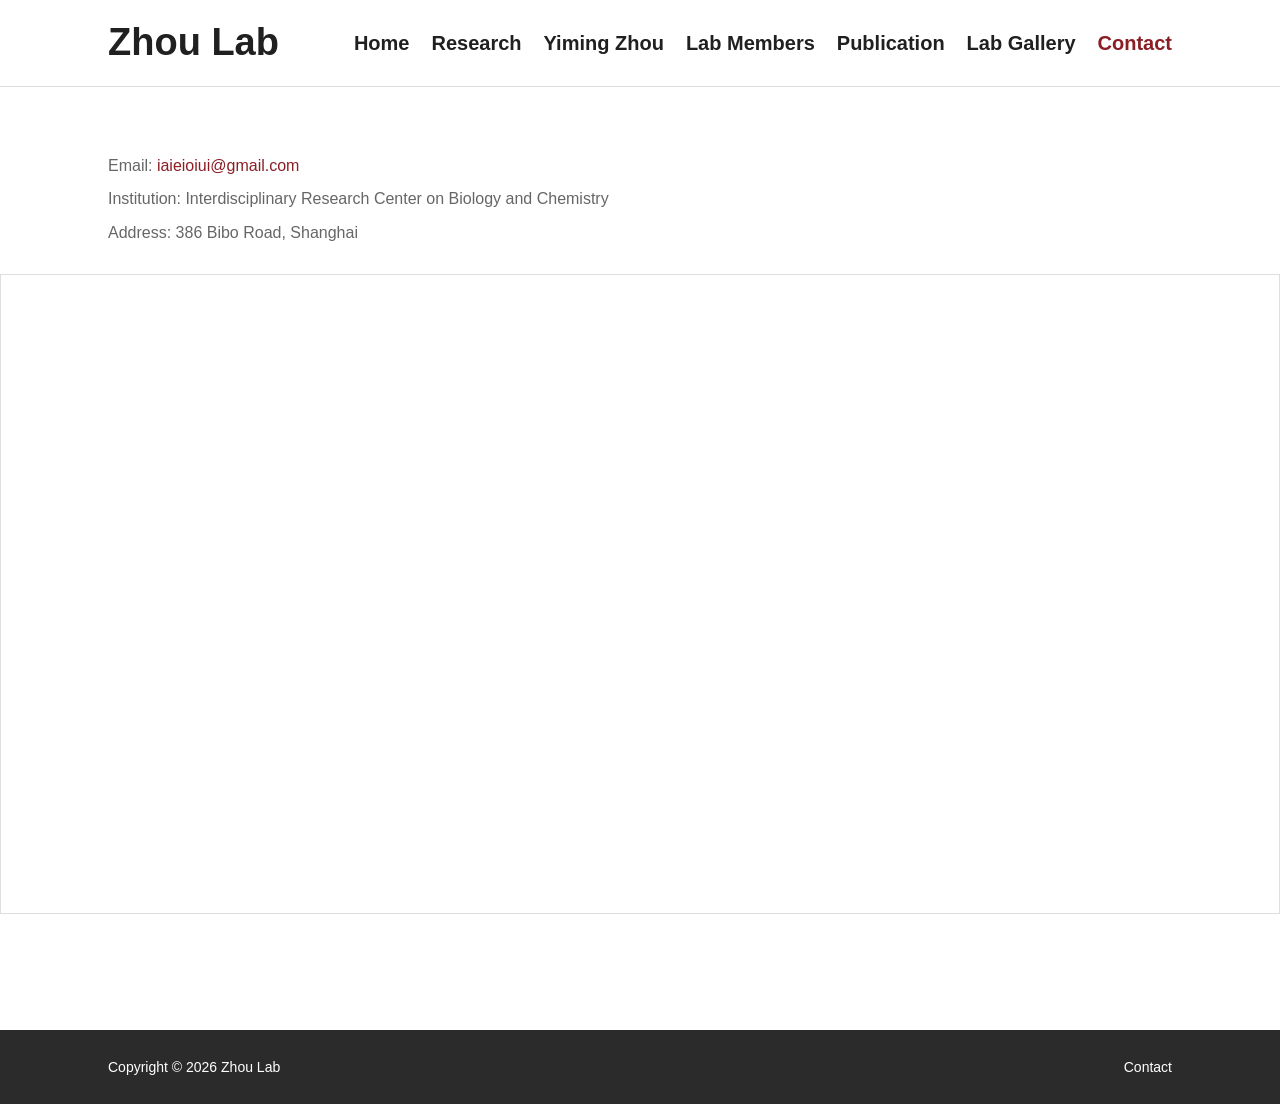
<file: contact.html>
<!DOCTYPE html>
<html lang="en">
<head>
  <meta charset="UTF-8">
  <title>Contact | Zhou Lab</title>
  <meta name="viewport" content="width=device-width, initial-scale=1.0">
  <link rel="stylesheet" href="styles.css">
</head>

<body>

<header class="site-header">
  <div class="topbar">
    <a class="brand" href="index.html">Zhou Lab</a>

    <nav aria-label="Main navigation">
      <a href="index.html">Home</a>
      <a href="research.html">Research</a>
      <a href="yiming-zhou.html">Yiming Zhou</a>
      <a href="members.html">Lab Members</a>
      <a href="publications.html">Publication</a>
      <a href="lab-gallery.html">Lab Gallery</a>
      <a class="active" href="contact.html">Contact</a>
    </nav>
  </div>
</header>

<main>
  <section>
    <div class="contact-list">
      <div>Email: <a href="mailto:iaieioiui@gmail.com">iaieioiui@gmail.com</a></div>
      <div>Institution: Interdisciplinary Research Center on Biology and Chemistry</div>
      <div>Address: 386 Bibo Road, Shanghai</div>
    </div>

    <div class="map-frame">
      <iframe
        title="AMap to Interdisciplinary Research Center on Biology and Chemistry"
        src="https://uri.amap.com/search?keyword=%E4%B8%8A%E6%B5%B7%E5%B8%82%E7%A2%A7%E6%B3%A2%E8%B7%AF386%E5%8F%B7&city=shanghai&src=ZhouLab&coordinate=gaode&callnative=0"
        loading="lazy"
        referrerpolicy="no-referrer-when-downgrade">
      </iframe>
    </div>
  </section>
</main>

<footer class="site-footer">
  <div class="footer-inner">
    <div>Copyright &copy; 2026 Zhou Lab</div>
    <div><a href="contact.html">Contact</a></div>
  </div>
</footer>

</body>
</html>
</file>
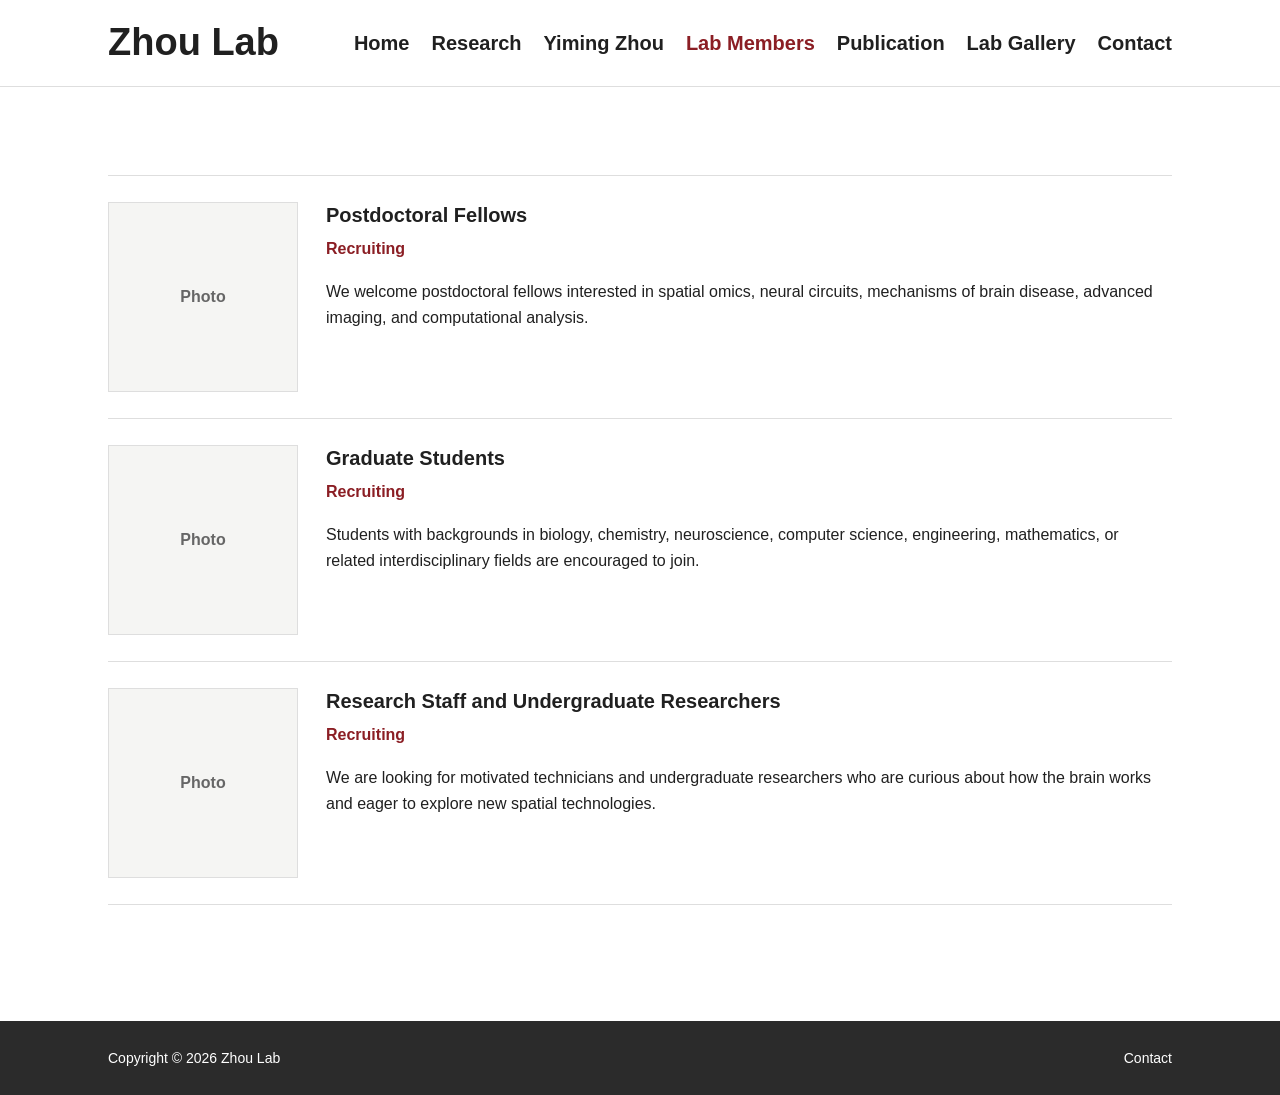
<file: members.html>
<!DOCTYPE html>
<html lang="en">
<head>
  <meta charset="UTF-8">
  <title>Lab Members | Zhou Lab</title>
  <meta name="viewport" content="width=device-width, initial-scale=1.0">
  <link rel="stylesheet" href="styles.css">
</head>
  
<body>

<header class="site-header">
  <div class="topbar">
    <a class="brand" href="index.html">Zhou Lab</a>

    <nav aria-label="Main navigation">
      <a href="index.html">Home</a>
      <a href="research.html">Research</a>
      <a href="yiming-zhou.html">Yiming Zhou</a>
      <a class="active" href="members.html">Lab Members</a>
      <a href="publications.html">Publication</a>
      <a href="lab-gallery.html">Lab Gallery</a>
      <a href="contact.html">Contact</a>
    </nav>
  </div>
</header>

<main>
  <section>
    <h2></h2>

    <div class="member-frame">
      <div class="member-photo-placeholder">Photo</div>
      <div class="member-info">
        <h3>Postdoctoral Fellows</h3>
        <p class="role">Recruiting</p>
        <p>
          We welcome postdoctoral fellows interested in spatial omics, neural circuits,
          mechanisms of brain disease, advanced imaging, and computational analysis.
        </p>
      </div>
    </div>

    <div class="member-frame">
      <div class="member-photo-placeholder">Photo</div>
      <div class="member-info">
        <h3>Graduate Students</h3>
        <p class="role">Recruiting</p>
        <p>
          Students with backgrounds in biology, chemistry, neuroscience, computer science,
          engineering, mathematics, or related interdisciplinary fields are encouraged to join.
        </p>
      </div>
    </div>

    <div class="member-frame">
      <div class="member-photo-placeholder">Photo</div>
      <div class="member-info">
        <h3>Research Staff and Undergraduate Researchers</h3>
        <p class="role">Recruiting</p>
        <p>
          We are looking for motivated technicians and undergraduate researchers who are curious
          about how the brain works and eager to explore new spatial technologies.
        </p>
      </div>
    </div>
  </section>
</main>

<footer class="site-footer">
  <div class="footer-inner">
    <div>Copyright &copy; 2026 Zhou Lab</div>
    <div><a href="contact.html">Contact</a></div>
  </div>
</footer>

</body>
</html>
</file>
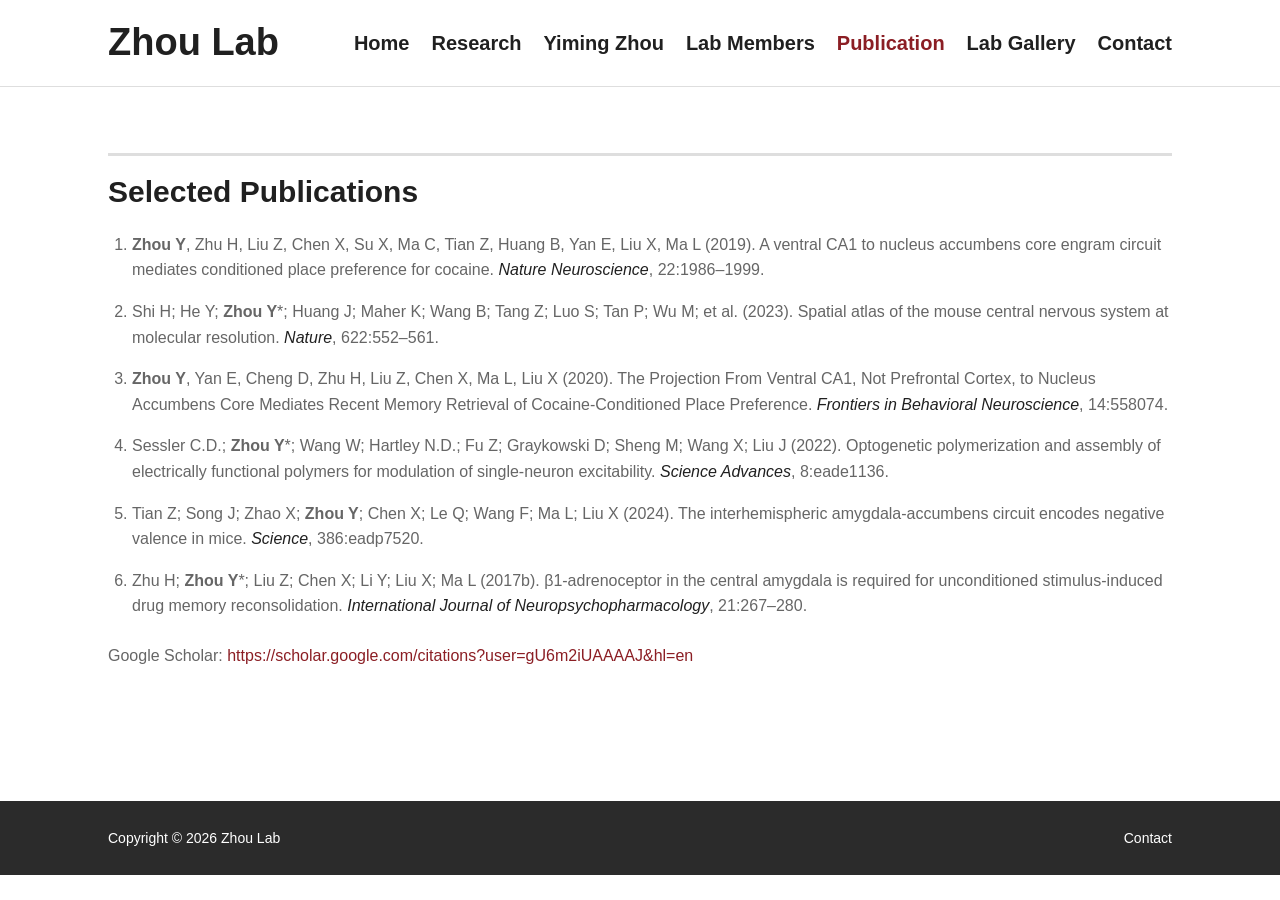
<file: publications.html>
<!DOCTYPE html>
<html lang="en">
<head>
  <meta charset="UTF-8">
  <title>Publication | Zhou Lab</title>
  <meta name="viewport" content="width=device-width, initial-scale=1.0">
  <link rel="stylesheet" href="styles.css">
</head>

<body>

<header class="site-header">
  <div class="topbar">
    <a class="brand" href="index.html">Zhou Lab</a>

    <nav aria-label="Main navigation">
      <a href="index.html">Home</a>
      <a href="research.html">Research</a>
      <a href="yiming-zhou.html">Yiming Zhou</a>
      <a href="members.html">Lab Members</a>
      <a class="active" href="publications.html">Publication</a>
      <a href="lab-gallery.html">Lab Gallery</a>
      <a href="contact.html">Contact</a>
    </nav>
  </div>
</header>

<main>
  <section>
    <div class="simple-item">
      <h2>Selected Publications</h2>
      <ol class="publication-list">
        <li>
          <strong>Zhou Y</strong>, Zhu H, Liu Z, Chen X, Su X, Ma C, Tian Z, Huang B, Yan E, Liu X, Ma L (2019).
          A ventral CA1 to nucleus accumbens core engram circuit mediates conditioned place preference for cocaine.
          <em>Nature Neuroscience</em>, 22:1986&ndash;1999.
        </li>
        <li>
          Shi H; He Y; <strong>Zhou Y</strong>*; Huang J; Maher K; Wang B; Tang Z; Luo S; Tan P; Wu M; et al. (2023).
          Spatial atlas of the mouse central nervous system at molecular resolution.
          <em>Nature</em>, 622:552&ndash;561.
        </li>
        <li>
          <strong>Zhou Y</strong>, Yan E, Cheng D, Zhu H, Liu Z, Chen X, Ma L, Liu X (2020).
          The Projection From Ventral CA1, Not Prefrontal Cortex, to Nucleus Accumbens Core Mediates Recent Memory Retrieval of Cocaine-Conditioned Place Preference.
          <em>Frontiers in Behavioral Neuroscience</em>, 14:558074.
        </li>
        <li>
          Sessler C.D.; <strong>Zhou Y</strong>*; Wang W; Hartley N.D.; Fu Z; Graykowski D; Sheng M; Wang X; Liu J (2022).
          Optogenetic polymerization and assembly of electrically functional polymers for modulation of single-neuron excitability.
          <em>Science Advances</em>, 8:eade1136.
        </li>
        <li>
          Tian Z; Song J; Zhao X; <strong>Zhou Y</strong>; Chen X; Le Q; Wang F; Ma L; Liu X (2024).
          The interhemispheric amygdala-accumbens circuit encodes negative valence in mice.
          <em>Science</em>, 386:eadp7520.
        </li>
        <li>
          Zhu H; <strong>Zhou Y</strong>*; Liu Z; Chen X; Li Y; Liu X; Ma L (2017b).
          &beta;1-adrenoceptor in the central amygdala is required for unconditioned stimulus-induced drug memory reconsolidation.
          <em>International Journal of Neuropsychopharmacology</em>, 21:267&ndash;280.
        </li>
      </ol>
      <p>
        Google Scholar:
        <a href="https://scholar.google.com/citations?user=gU6m2iUAAAAJ&amp;hl=en">https://scholar.google.com/citations?user=gU6m2iUAAAAJ&amp;hl=en</a>
      </p>
    </div>
  </section>
</main>

<footer class="site-footer">
  <div class="footer-inner">
    <div>Copyright &copy; 2026 Zhou Lab</div>
    <div><a href="contact.html">Contact</a></div>
  </div>
</footer>

</body>
</html>
</file>
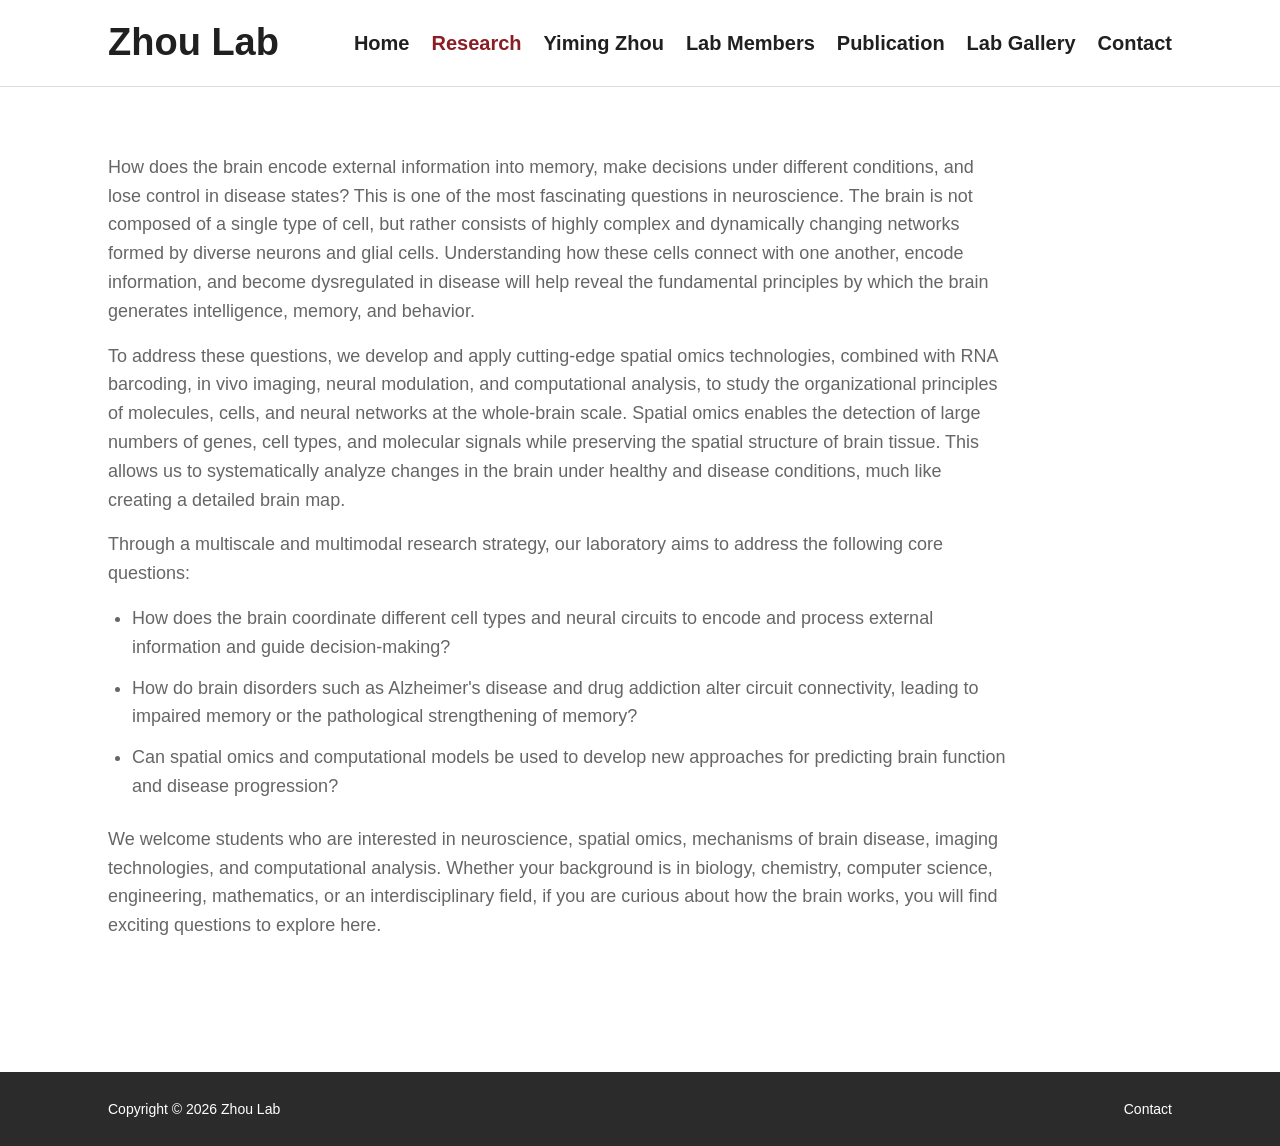
<file: research.html>
<!DOCTYPE html>
<html lang="en">
<head>
  <meta charset="UTF-8">
  <title>Research | Zhou Lab</title>
  <meta name="viewport" content="width=device-width, initial-scale=1.0">
  <link rel="stylesheet" href="styles.css">
</head>

<body>

<header class="site-header">
  <div class="topbar">
    <a class="brand" href="index.html">Zhou Lab</a>

    <nav aria-label="Main navigation">
      <a href="index.html">Home</a>
      <a class="active" href="research.html">Research</a>
      <a href="yiming-zhou.html">Yiming Zhou</a>
      <a href="members.html">Lab Members</a>
      <a href="publications.html">Publication</a>
      <a href="lab-gallery.html">Lab Gallery</a>
      <a href="contact.html">Contact</a>
    </nav>
  </div>
</header>

<main>
  <section class="essay">
    <p>
      How does the brain encode external information into memory, make decisions under different conditions,
      and lose control in disease states? This is one of the most fascinating questions in neuroscience.
      The brain is not composed of a single type of cell, but rather consists of highly complex and dynamically
      changing networks formed by diverse neurons and glial cells. Understanding how these cells connect with
      one another, encode information, and become dysregulated in disease will help reveal the fundamental
      principles by which the brain generates intelligence, memory, and behavior.
    </p>

    <p>
      To address these questions, we develop and apply cutting-edge spatial omics technologies, combined with
      RNA barcoding, in vivo imaging, neural modulation, and computational analysis, to study the organizational
      principles of molecules, cells, and neural networks at the whole-brain scale. Spatial omics enables the
      detection of large numbers of genes, cell types, and molecular signals while preserving the spatial structure
      of brain tissue. This allows us to systematically analyze changes in the brain under healthy and disease
      conditions, much like creating a detailed brain map.
    </p>

    <p>
      Through a multiscale and multimodal research strategy, our laboratory aims to address the following core
      questions:
    </p>

    <ul class="question-list">
      <li>
        How does the brain coordinate different cell types and neural circuits to encode and process external
        information and guide decision-making?
      </li>
      <li>
        How do brain disorders such as Alzheimer's disease and drug addiction alter circuit connectivity,
        leading to impaired memory or the pathological strengthening of memory?
      </li>
      <li>
        Can spatial omics and computational models be used to develop new approaches for predicting brain
        function and disease progression?
      </li>
    </ul>

    <p>
      We welcome students who are interested in neuroscience, spatial omics, mechanisms of brain disease, imaging
      technologies, and computational analysis. Whether your background is in biology, chemistry, computer science,
      engineering, mathematics, or an interdisciplinary field, if you are curious about how the brain works, you
      will find exciting questions to explore here.
    </p>
  </section>
</main>

<footer class="site-footer">
  <div class="footer-inner">
    <div>Copyright &copy; 2026 Zhou Lab</div>
    <div><a href="contact.html">Contact</a></div>
  </div>
</footer>

</body>
</html>
</file>
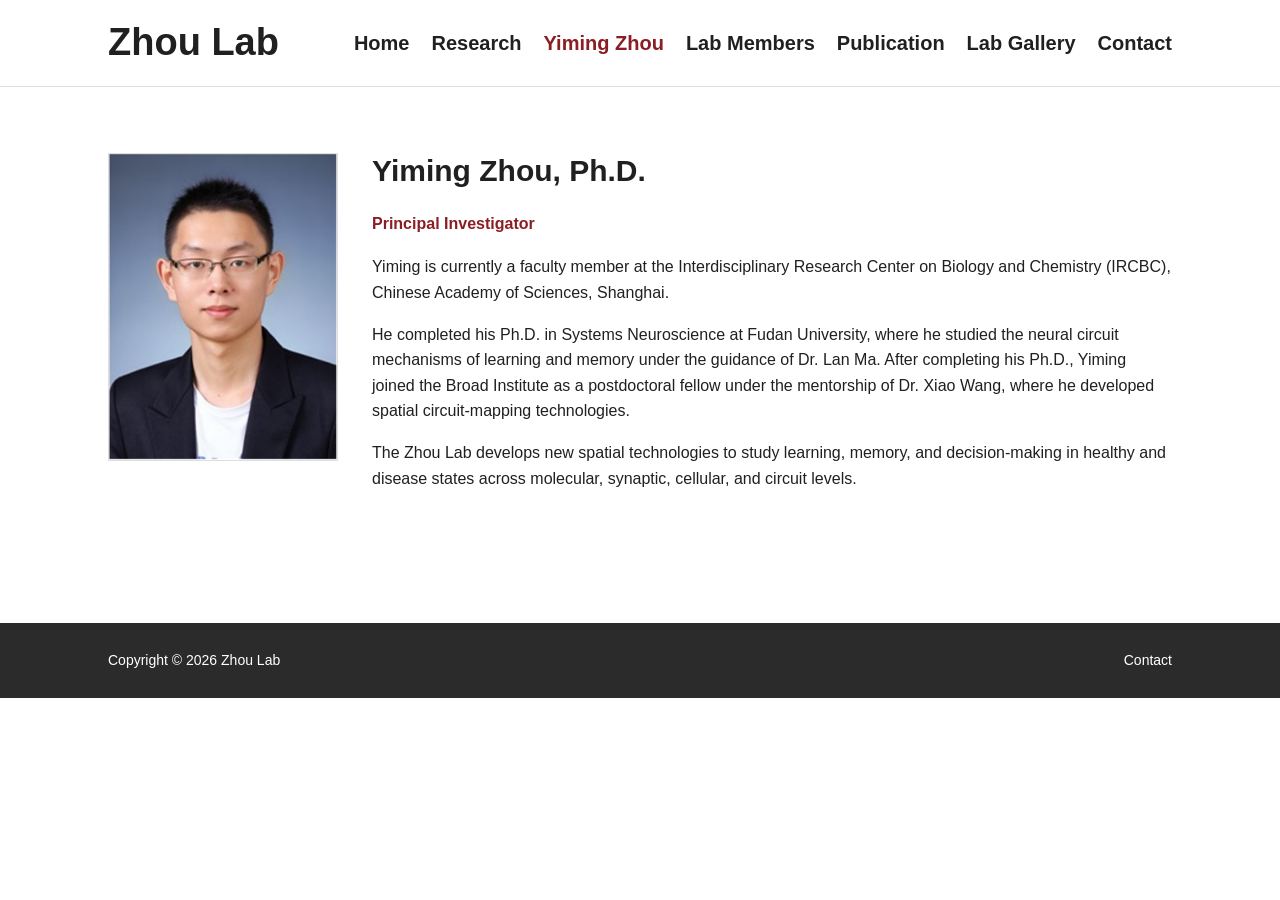
<file: yiming-zhou.html>
<!DOCTYPE html>
<html lang="en">
<head>
  <meta charset="UTF-8">
  <title>Yiming Zhou | Zhou Lab</title>
  <meta name="viewport" content="width=device-width, initial-scale=1.0">
  <link rel="stylesheet" href="styles.css">
</head>
  
<body>

<header class="site-header">
  <div class="topbar">
    <a class="brand" href="index.html">Zhou Lab</a>

    <nav aria-label="Main navigation">
      <a href="index.html">Home</a>
      <a href="research.html">Research</a>
      <a class="active" href="yiming-zhou.html">Yiming Zhou</a>
      <a href="members.html">Lab Members</a>
      <a href="publications.html">Publication</a>
      <a href="lab-gallery.html">Lab Gallery</a>
      <a href="contact.html">Contact</a>
    </nav>
  </div>
</header>

<main>
  <section>
    <div class="person">
      <img src="images/pi-photo.png" alt="Yiming Zhou" class="profile-photo">

      <div>
        <h2>Yiming Zhou, Ph.D.</h2>
        <p class="role">Principal Investigator</p>

        <p>
          Yiming is currently a faculty member at the Interdisciplinary Research Center on Biology and Chemistry (IRCBC),
          Chinese Academy of Sciences, Shanghai.
        </p>

        <p>
          He completed his Ph.D. in Systems Neuroscience at Fudan University, where he studied the neural circuit
          mechanisms of learning and memory under the guidance of Dr. Lan Ma. After completing his Ph.D., Yiming
          joined the Broad Institute as a postdoctoral fellow under the mentorship of Dr. Xiao Wang, where he developed
          spatial circuit-mapping technologies.
        </p>

        <p>
          The Zhou Lab develops new spatial technologies to study learning, memory, and decision-making in healthy
          and disease states across molecular, synaptic, cellular, and circuit levels.
        </p>
      </div>
    </div>
  </section>
</main>

<footer class="site-footer">
  <div class="footer-inner">
    <div>Copyright &copy; 2026 Zhou Lab</div>
    <div><a href="contact.html">Contact</a></div>
  </div>
</footer>

</body>
</html>
</file>
<file: styles.css>
:root {
  --ink: #202020;
  --muted: #666666;
  --line: #dedede;
  --paper: #ffffff;
  --soft: #f5f5f3;
  --accent: #8b1e24;
  --footer: #2b2b2b;
}

* {
  box-sizing: border-box;
}

body {
  margin: 0;
  font-family: Arial, Helvetica, sans-serif;
  line-height: 1.6;
  color: var(--ink);
  background: var(--paper);
}

a {
  color: var(--accent);
  text-decoration: none;
}

a:hover {
  text-decoration: underline;
}

.site-header {
  background: var(--paper);
  border-bottom: 1px solid var(--line);
}

.topbar {
  max-width: 1120px;
  margin: 0 auto;
  padding: 22px 28px;
  display: flex;
  align-items: center;
  justify-content: space-between;
  gap: 28px;
}

.brand {
  font-size: 38px;
  line-height: 1.1;
  font-weight: 700;
  color: var(--ink);
  white-space: nowrap;
}

nav {
  display: flex;
  align-items: center;
  justify-content: flex-end;
  gap: 22px;
  flex-wrap: wrap;
  font-size: 20px;
}

nav a {
  color: var(--ink);
  font-weight: 600;
}

nav a.active {
  color: var(--accent);
}

.hero,
.page-title {
  background: var(--soft);
  border-bottom: 1px solid var(--line);
}

.hero-inner,
.page-title-inner,
main {
  max-width: 1120px;
  margin: 0 auto;
}

.hero-inner {
  padding: 58px 28px 34px;
}

.hero h1,
.page-title h1 {
  margin: 0 0 12px;
  font-size: clamp(42px, 7vw, 82px);
  line-height: 0.98;
  font-weight: 700;
}

.tagline {
  margin: 0;
  max-width: 780px;
  font-size: 22px;
  line-height: 1.45;
  color: var(--muted);
}

.feature-band {
  max-width: 1120px;
  margin: 0 auto;
  padding: 34px 28px 46px;
  display: grid;
  grid-template-columns: 1.15fr 0.85fr;
  gap: 36px;
  align-items: stretch;
}

.feature-image {
  position: relative;
  overflow: hidden;
  width: 100%;
  min-height: 260px;
  height: min(42vw, 420px);
  background:
    linear-gradient(135deg, rgba(139, 30, 36, 0.18), rgba(32, 32, 32, 0.10)),
    linear-gradient(120deg, #e8e2d7 0%, #f7f7f4 48%, #d8ddd9 100%);
  border: 1px solid var(--line);
  display: flex;
  align-items: flex-end;
  padding: 26px;
}

.feature-image img {
  position: absolute;
  inset: 0;
  width: 100%;
  height: 100%;
  object-fit: cover;
}

.feature-image::after {
  content: "";
  position: absolute;
  inset: 0;
  background: linear-gradient(180deg, rgba(0, 0, 0, 0.08), rgba(0, 0, 0, 0.48));
}

.feature-image span {
  position: relative;
  z-index: 1;
  max-width: 560px;
  font-size: 28px;
  line-height: 1.25;
  font-weight: 700;
  color: #ffffff;
}

.feature-note {
  border-top: 4px solid var(--accent);
  padding-top: 22px;
  color: var(--muted);
  font-size: 18px;
}

.page-title-inner {
  padding: 54px 28px;
}

main {
  padding: 34px 28px 64px;
}

section {
  padding: 32px 0;
  border-bottom: 1px solid var(--line);
}

section:last-child {
  border-bottom: 0;
}

h2 {
  margin: 0 0 22px;
  font-size: 30px;
  line-height: 1.2;
  font-weight: 700;
}

h3 {
  margin: 0 0 8px;
  font-size: 20px;
  line-height: 1.3;
}

p {
  margin: 0 0 16px;
}

.research-grid {
  display: grid;
  grid-template-columns: repeat(3, minmax(0, 1fr));
  gap: 26px;
}

.essay {
  max-width: 900px;
}

.essay p {
  color: var(--muted);
  font-size: 18px;
}

.question-list {
  margin: 0 0 24px;
  padding-left: 24px;
  color: var(--muted);
  font-size: 18px;
}

.question-list li {
  margin-bottom: 12px;
}

.gallery-grid {
  display: grid;
  grid-template-columns: repeat(3, minmax(0, 1fr));
  gap: 24px;
  max-width: 900px;
}

.gallery-item {
  border-top: 3px solid var(--line);
  padding-top: 18px;
}

.gallery-item img {
  width: 100%;
  aspect-ratio: 1 / 1;
  object-fit: cover;
  display: block;
  border: 1px solid var(--line);
  margin-bottom: 12px;
}

.research-item,
.simple-item {
  padding-top: 18px;
  border-top: 3px solid var(--line);
}

.research-item p,
.simple-item p,
.muted,
.contact-list {
  color: var(--muted);
}

.publication-list {
  margin: 0 0 24px;
  padding-left: 24px;
  color: var(--muted);
}

.publication-list li {
  margin-bottom: 16px;
}

.publication-list em {
  color: var(--ink);
}

.person {
  display: grid;
  grid-template-columns: 230px minmax(0, 1fr);
  gap: 34px;
  align-items: start;
}

.member-frame {
  display: grid;
  grid-template-columns: 190px minmax(0, 1fr);
  gap: 28px;
  align-items: start;
  padding: 26px 0;
  border-top: 1px solid var(--line);
}

.member-frame:last-child {
  border-bottom: 1px solid var(--line);
}

.member-photo,
.member-photo-placeholder {
  width: 190px;
  aspect-ratio: 1 / 1;
  display: block;
  border: 1px solid var(--line);
}

.member-photo {
  object-fit: cover;
}

.member-photo-placeholder {
  display: flex;
  align-items: center;
  justify-content: center;
  background: var(--soft);
  color: var(--muted);
  font-weight: 700;
}

.member-info p:last-child {
  margin-bottom: 0;
}

.profile-photo {
  width: 230px;
  max-width: 100%;
  height: auto;
  display: block;
  border: 1px solid var(--line);
}

.role {
  margin-bottom: 18px;
  color: var(--accent);
  font-weight: 700;
}

.contact-list {
  display: grid;
  gap: 8px;
}

.map-frame {
  width: 100vw;
  height: 640px;
  margin-left: calc(50% - 50vw);
  margin-top: 28px;
  border: 1px solid var(--line);
  overflow: hidden;
}

.map-frame iframe {
  width: 100%;
  height: 100%;
  display: block;
  border: 0;
}

.site-footer {
  background: var(--footer);
  color: #ffffff;
  margin-top: 20px;
}

.footer-inner {
  max-width: 1120px;
  margin: 0 auto;
  padding: 26px 28px;
  display: flex;
  justify-content: space-between;
  gap: 18px;
  flex-wrap: wrap;
  font-size: 14px;
}

.footer-inner a {
  color: #ffffff;
}

@media (max-width: 820px) {
  .topbar {
    align-items: flex-start;
    flex-direction: column;
  }

  nav {
    justify-content: flex-start;
    gap: 14px 18px;
  }

  .feature-band,
  .gallery-grid,
  .research-grid,
  .member-frame,
  .person {
    grid-template-columns: 1fr;
  }

  .feature-image {
    min-height: 220px;
    height: 58vw;
    max-height: 340px;
  }

  .profile-photo {
    width: 100%;
    max-width: 280px;
  }

  .member-photo,
  .member-photo-placeholder {
    width: 100%;
    max-width: 240px;
  }

  .map-frame {
    height: 460px;
  }
}
</file>
